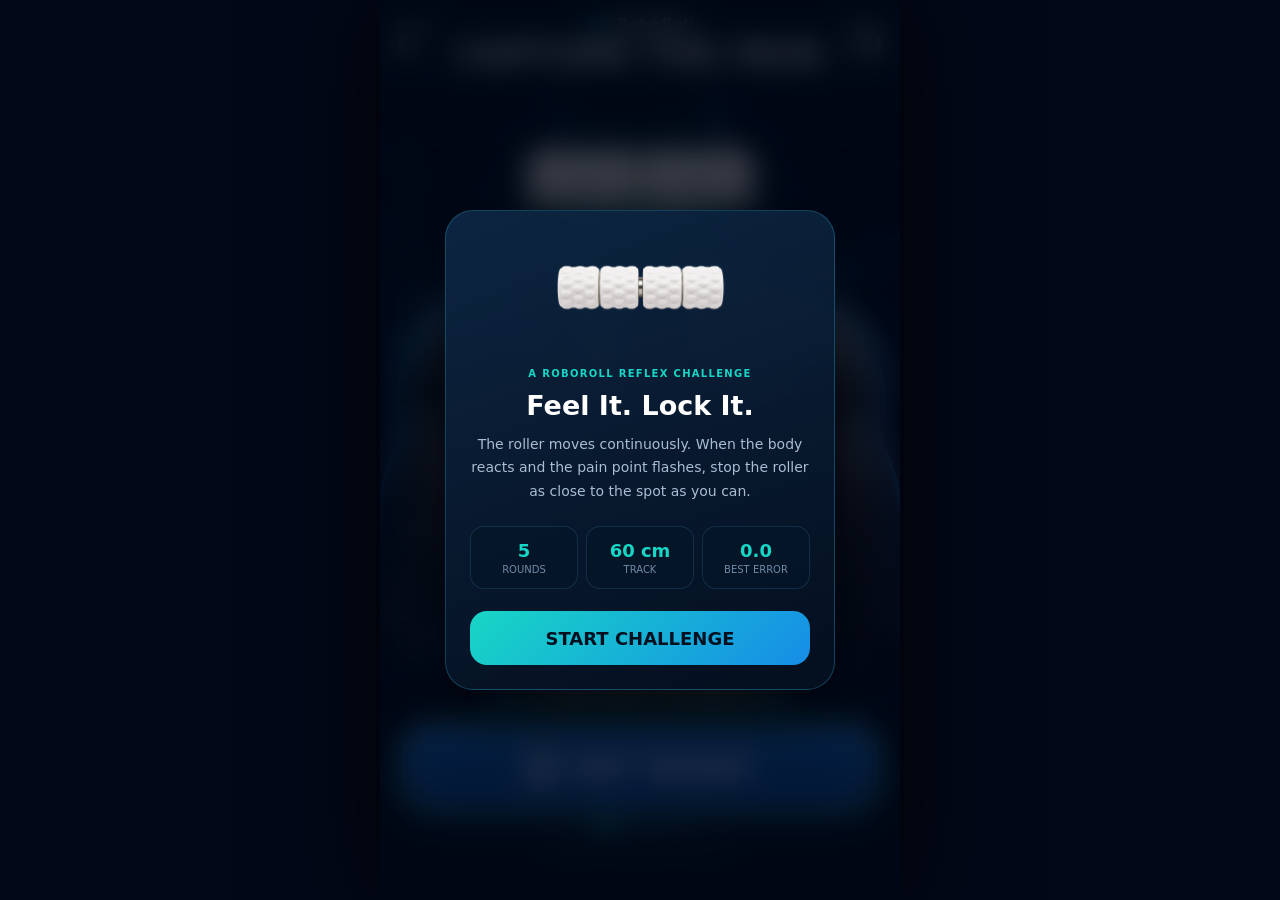
<file: pain-catcher/index.html>
<!doctype html>
<html lang="en">
  <head>
    <meta charset="UTF-8" />
    <meta name="viewport" content="width=device-width, initial-scale=1, viewport-fit=cover" />
    <meta name="theme-color" content="#071426" />
    <meta name="description" content="Test your reflexes and capture the exact moment and location of a pain point, inspired by the RoboRoll app." />
    <meta property="og:title" content="Capture the Pain Point | RoboRoll" />
    <meta property="og:description" content="How fast can you lock onto the pain point? Play the RoboRoll reflex challenge." />
    <meta property="og:type" content="website" />
    <meta property="og:image" content="./preview-gameplay.png" />
    <title>Capture the Pain Point | RoboRoll</title>
    <link rel="stylesheet" href="./styles.css" />
  </head>
  <body>
    <main class="game-shell">
      <div class="ambient" aria-hidden="true"></div>

      <header class="hud">
        <div class="brand">
          <span class="brand-mark"></span>
          <span>RoboRoll</span>
        </div>
        <h1>CAPTURE THE PAIN</h1>
        <div class="hud-stats">
          <div>
            <span>SCORE</span>
            <strong id="score">0</strong>
          </div>
          <div>
            <span>COMBO</span>
            <strong id="combo">x0</strong>
          </div>
        </div>
      </header>

      <section class="playfield" id="playfield" aria-label="Pain point capture game">
        <img class="body-image" src="./assets/back-background.png" alt="" draggable="false" />
        <div class="body-reaction" id="bodyReaction" aria-hidden="true">
          <span></span><span></span><span></span>
        </div>

        <div class="ruler" aria-hidden="true">
          <span class="ruler-unit">cm</span>
          <span style="--p: 0">0</span>
          <span style="--p: 0.25">15</span>
          <span style="--p: 0.5">30</span>
          <span style="--p: 0.75">45</span>
          <span style="--p: 1">60</span>
        </div>

        <div class="track" aria-hidden="true">
          <div class="track-energy"></div>
        </div>

        <div class="pain-point" id="painPoint" aria-hidden="true">
          <i></i><i></i><i></i>
          <b></b>
        </div>

        <div class="roller" id="roller" aria-hidden="true">
          <div class="roller-glow"></div>
          <img src="./assets/roller.png" alt="" draggable="false" />
        </div>

        <div class="result-toast" id="resultToast" role="status" aria-live="polite">
          <span id="distanceText">ERROR 0.0 cm</span>
          <strong id="gradeText">PERFECT</strong>
          <small id="reactionText">REACTION 0 ms</small>
        </div>
      </section>

      <section class="controls">
        <p id="instruction">Tap Start and watch for the pain signal</p>
        <button class="lock-button" id="lockButton" type="button">
          <span class="target-icon" aria-hidden="true"></span>
          <span id="buttonLabel">GET READY</span>
        </button>
        <div class="rounds" id="rounds" aria-label="Challenge progress"></div>
        <p class="keyboard-hint">Tap the screen or press Space to lock</p>
      </section>

      <section class="start-panel overlay-panel is-visible" id="startPanel">
        <div class="panel-content">
          <div class="mini-roller"><img src="./assets/roller.png" alt="" /></div>
          <p class="panel-kicker">A ROBOROLL REFLEX CHALLENGE</p>
          <h2>Feel It. Lock It.</h2>
          <p>The roller moves continuously. When the body reacts and the pain point flashes, stop the roller as close to the spot as you can.</p>
          <ul>
            <li><strong>5</strong><span>ROUNDS</span></li>
            <li><strong>60 cm</strong><span>TRACK</span></li>
            <li><strong>0.0</strong><span>BEST ERROR</span></li>
          </ul>
          <button id="startButton" type="button">START CHALLENGE</button>
        </div>
      </section>

      <section class="end-panel overlay-panel" id="endPanel">
        <div class="panel-content">
          <span class="end-kicker">PAIN POINTS CAPTURED</span>
          <div class="final-grade" id="finalGrade">S</div>
          <h2 id="finalTitle">PAIN POINT MASTER</h2>
          <p id="finalSummary">Score 0 · Average error 0.0 cm</p>
          <div class="best-row">
            <span>BEST REACTION</span>
            <strong id="bestReaction">0 ms</strong>
          </div>
          <div class="end-actions">
            <button id="replayButton" type="button">PLAY AGAIN</button>
            <button id="shareButton" class="secondary" type="button">SHARE SCORE</button>
          </div>
          <a href="https://www.youtube.com/@DrStephenBodyMind" target="_blank" rel="noreferrer">Meet the inventor on YouTube →</a>
        </div>
      </section>
    </main>

    <script src="./game.js"></script>
  </body>
</html>
</file>
<file: pain-catcher/styles.css>
:root {
  color-scheme: dark;
  --navy: #071426;
  --cyan: #18d6c5;
  --blue: #3b82f6;
  --coral: #ff6b5f;
  --white: #f6fbff;
  --muted: #91a8c2;
  font-family: Inter, "PingFang SC", "Microsoft YaHei", system-ui, sans-serif;
}

* {
  box-sizing: border-box;
  -webkit-tap-highlight-color: transparent;
}

html,
body {
  margin: 0;
  min-height: 100%;
  overflow: hidden;
  background: #020817;
}

button,
a {
  font: inherit;
}

button {
  color: inherit;
}

.game-shell {
  position: relative;
  width: min(100vw, 520px);
  height: 100dvh;
  min-height: 620px;
  margin: 0 auto;
  overflow: hidden;
  isolation: isolate;
  background:
    radial-gradient(circle at 50% 38%, rgba(18, 93, 143, 0.2), transparent 42%),
    linear-gradient(180deg, #061326 0%, #020817 100%);
  box-shadow: 0 0 100px rgba(0, 0, 0, 0.8);
  user-select: none;
}

.ambient {
  position: absolute;
  inset: 0;
  z-index: -1;
  opacity: 0.35;
  background-image:
    radial-gradient(circle at 20% 18%, var(--cyan) 0 1px, transparent 2px),
    radial-gradient(circle at 82% 28%, var(--blue) 0 1px, transparent 2px),
    radial-gradient(circle at 32% 70%, var(--cyan) 0 1px, transparent 2px);
  background-size: 113px 131px, 149px 167px, 181px 193px;
  animation: drift 12s linear infinite;
}

.hud {
  position: absolute;
  top: 0;
  left: 0;
  right: 0;
  z-index: 10;
  height: 128px;
  padding: max(16px, env(safe-area-inset-top)) 20px 8px;
  background: linear-gradient(180deg, rgba(2, 8, 23, 0.98), rgba(2, 8, 23, 0));
}

.brand {
  display: flex;
  justify-content: center;
  align-items: center;
  gap: 8px;
  color: var(--white);
  font-size: 15px;
  font-weight: 800;
  letter-spacing: 0.02em;
}

.brand-mark {
  width: 23px;
  height: 8px;
  border: 2px solid var(--cyan);
  border-radius: 6px;
  box-shadow: 0 0 12px rgba(24, 214, 197, 0.7);
}

.hud h1 {
  margin: 4px 0 0;
  text-align: center;
  font-size: clamp(22px, 5.8vw, 32px);
  line-height: 1;
  letter-spacing: 0.045em;
}

.hud-stats {
  position: absolute;
  top: max(18px, env(safe-area-inset-top));
  left: 18px;
  right: 18px;
  display: flex;
  justify-content: space-between;
  pointer-events: none;
}

.hud-stats div {
  display: flex;
  flex-direction: column;
  min-width: 68px;
}

.hud-stats div:last-child {
  align-items: flex-end;
}

.hud-stats span {
  color: var(--muted);
  font-size: 11px;
}

.hud-stats strong {
  font-size: 23px;
  font-variant-numeric: tabular-nums;
}

.playfield {
  position: absolute;
  top: 82px;
  left: 0;
  right: 0;
  bottom: 195px;
  overflow: hidden;
  touch-action: manipulation;
}

.body-image {
  position: absolute;
  inset: 0;
  width: 100%;
  height: 100%;
  object-fit: cover;
  object-position: center 47%;
  opacity: 0.92;
  transition: filter 160ms ease, transform 160ms ease;
  pointer-events: none;
}

.playfield.pain-active .body-image {
  filter: saturate(1.2) contrast(1.05);
  animation: pain-shiver 260ms ease-in-out 2;
}

.track {
  position: absolute;
  top: 16%;
  bottom: 9%;
  left: 50%;
  width: 31px;
  transform: translateX(-50%);
  border: 1px solid rgba(51, 225, 228, 0.42);
  border-radius: 22px;
  background: rgba(2, 16, 32, 0.55);
  box-shadow:
    inset 0 0 14px rgba(24, 214, 197, 0.18),
    0 0 24px rgba(24, 214, 197, 0.2);
}

.track::before {
  content: "";
  position: absolute;
  top: 12px;
  bottom: 12px;
  left: 50%;
  width: 2px;
  transform: translateX(-50%);
  background: repeating-linear-gradient(to bottom, var(--cyan) 0 9px, transparent 9px 17px);
  opacity: 0.65;
}

.track-energy {
  position: absolute;
  left: 50%;
  width: 10px;
  height: 70px;
  transform: translateX(-50%);
  border-radius: 50%;
  background: var(--cyan);
  filter: blur(9px);
  animation: energy-flow 1.9s linear infinite;
}

.ruler {
  position: absolute;
  z-index: 3;
  top: 16%;
  bottom: 9%;
  left: 17px;
  width: 44px;
  border-left: 1px solid rgba(24, 214, 197, 0.35);
  background: repeating-linear-gradient(to bottom, var(--cyan) 0 1px, transparent 1px 14px);
  background-size: 13px 14px;
  background-repeat: repeat-y;
}

.ruler > span:not(.ruler-unit) {
  position: absolute;
  top: calc(var(--p) * 100%);
  left: 18px;
  color: #d1e7f5;
  font-size: 11px;
  transform: translateY(-50%);
}

.ruler-unit {
  position: absolute;
  top: -27px;
  color: var(--cyan);
  font-size: 11px;
  font-weight: 800;
}

.roller {
  position: absolute;
  z-index: 6;
  left: 50%;
  top: 16%;
  width: min(54vw, 260px);
  transform: translate(-50%, -50%);
  will-change: top, transform;
  pointer-events: none;
}

.roller img {
  position: relative;
  z-index: 2;
  display: block;
  width: 100%;
  filter: drop-shadow(0 10px 12px rgba(0, 0, 0, 0.48));
}

.roller-glow {
  position: absolute;
  inset: 28% 3% 15%;
  border-radius: 50%;
  background: var(--cyan);
  filter: blur(24px);
  opacity: 0.35;
}

.roller.is-locked {
  animation: locked-pop 360ms cubic-bezier(0.22, 1.5, 0.36, 1);
}

.pain-point {
  position: absolute;
  z-index: 5;
  left: 50%;
  top: 70%;
  width: 20px;
  height: 20px;
  transform: translate(-50%, -50%) scale(0);
  border-radius: 50%;
  background: #fff7a8;
  box-shadow: 0 0 12px #fff, 0 0 30px var(--coral), 0 0 65px var(--coral);
  opacity: 0;
}

.pain-point.is-visible {
  opacity: 1;
  transform: translate(-50%, -50%) scale(1);
}

.pain-point i {
  position: absolute;
  inset: -15px;
  border: 2px solid var(--coral);
  border-radius: 50%;
  animation: pain-wave 1.05s ease-out infinite;
}

.pain-point i:nth-child(2) {
  animation-delay: 0.28s;
}

.pain-point i:nth-child(3) {
  animation-delay: 0.56s;
}

.body-reaction {
  position: absolute;
  z-index: 4;
  inset: 0;
  opacity: 0;
  pointer-events: none;
}

.body-reaction span {
  position: absolute;
  left: 50%;
  top: 64%;
  width: 130px;
  height: 70px;
  transform: translate(-50%, -50%);
  border: 2px solid rgba(255, 107, 95, 0.45);
  border-radius: 50%;
}

.playfield.pain-active .body-reaction {
  opacity: 1;
}

.result-toast {
  position: absolute;
  z-index: 12;
  top: 22%;
  right: 15px;
  display: flex;
  flex-direction: column;
  width: 145px;
  padding: 12px 14px;
  border: 1px solid rgba(24, 214, 197, 0.7);
  border-radius: 16px;
  background: rgba(4, 21, 39, 0.9);
  box-shadow: 0 0 30px rgba(24, 214, 197, 0.18);
  opacity: 0;
  transform: translateX(24px);
  transition: 220ms ease;
}

.result-toast.is-visible {
  opacity: 1;
  transform: translateX(0);
}

.result-toast span {
  color: #c6d9ea;
  font-size: 12px;
}

.result-toast strong {
  margin: 3px 0;
  color: var(--cyan);
  font-size: 23px;
  font-style: italic;
}

.result-toast small {
  color: var(--muted);
  font-size: 10px;
}

.controls {
  position: absolute;
  z-index: 15;
  left: 0;
  right: 0;
  bottom: 0;
  height: 205px;
  padding: 0 22px max(12px, env(safe-area-inset-bottom));
  text-align: center;
  background: linear-gradient(0deg, #020817 70%, transparent);
}

.controls p {
  min-height: 22px;
  margin: 0 0 7px;
  color: var(--cyan);
  font-size: 14px;
  font-weight: 700;
}

.lock-button {
  position: relative;
  display: flex;
  justify-content: center;
  align-items: center;
  gap: 15px;
  width: 100%;
  height: 86px;
  border: 2px solid #4cf5ee;
  border-radius: 32px;
  outline: none;
  overflow: hidden;
  background: linear-gradient(180deg, #1479e7, #06449d);
  box-shadow:
    inset 0 0 22px rgba(255, 255, 255, 0.18),
    0 0 25px rgba(24, 214, 197, 0.5);
  color: white;
  font-size: 27px;
  font-weight: 900;
  letter-spacing: 0.05em;
  cursor: pointer;
}

.lock-button::after {
  content: "";
  position: absolute;
  inset: 0;
  transform: translateX(-120%);
  background: linear-gradient(100deg, transparent 35%, rgba(255, 255, 255, 0.35), transparent 65%);
  animation: button-sheen 2.4s ease-in-out infinite;
}

.lock-button:active {
  transform: scale(0.975);
}

.lock-button.is-ready {
  background: linear-gradient(180deg, #ff7b68, #d9364f);
  border-color: #ffbb9d;
  box-shadow: 0 0 34px rgba(255, 107, 95, 0.7);
  animation: ready-pulse 0.7s ease-in-out infinite alternate;
}

.target-icon {
  position: relative;
  flex: 0 0 auto;
  width: 34px;
  height: 34px;
  border: 3px solid currentColor;
  border-radius: 50%;
  box-shadow: inset 0 0 0 7px transparent;
}

.target-icon::before,
.target-icon::after {
  content: "";
  position: absolute;
  background: currentColor;
}

.target-icon::before {
  top: 50%;
  left: -8px;
  width: 44px;
  height: 3px;
  transform: translateY(-50%);
}

.target-icon::after {
  top: -8px;
  left: 50%;
  width: 3px;
  height: 44px;
  transform: translateX(-50%);
}

.rounds {
  display: flex;
  justify-content: center;
  gap: 9px;
  margin-top: 11px;
}

.rounds span {
  width: 9px;
  height: 9px;
  border-radius: 50%;
  background: #244267;
  transition: 220ms ease;
}

.rounds span.current {
  background: var(--cyan);
  box-shadow: 0 0 12px var(--cyan);
  transform: scale(1.35);
}

.rounds span.done {
  background: var(--blue);
}

.controls .keyboard-hint {
  margin-top: 7px;
  color: #637a94;
  font-size: 10px;
  font-weight: 400;
}

.overlay-panel {
  position: absolute;
  z-index: 30;
  inset: 0;
  display: grid;
  place-items: center;
  padding: 28px;
  background: rgba(1, 7, 20, 0.76);
  backdrop-filter: blur(14px);
  opacity: 0;
  visibility: hidden;
  transition: 320ms ease;
}

.overlay-panel.is-visible {
  opacity: 1;
  visibility: visible;
}

.panel-content {
  width: min(100%, 390px);
  padding: 28px 24px 24px;
  border: 1px solid rgba(46, 195, 226, 0.28);
  border-radius: 28px;
  text-align: center;
  background: linear-gradient(160deg, rgba(13, 38, 67, 0.96), rgba(4, 15, 31, 0.98));
  box-shadow: 0 25px 80px rgba(0, 0, 0, 0.5);
}

.mini-roller {
  width: 190px;
  margin: -13px auto 8px;
}

.mini-roller img {
  width: 100%;
}

.panel-content h2 {
  margin: 0 0 12px;
  font-size: 27px;
}

.panel-content .panel-kicker {
  margin-bottom: 8px;
  color: var(--cyan);
  font-size: 10px;
  font-weight: 900;
  letter-spacing: 0.13em;
}

.panel-content p {
  margin: 0;
  color: #a9bdd1;
  font-size: 14px;
  line-height: 1.7;
}

.panel-content ul {
  display: grid;
  grid-template-columns: repeat(3, 1fr);
  gap: 8px;
  margin: 22px 0;
  padding: 0;
  list-style: none;
}

.panel-content li {
  display: flex;
  flex-direction: column;
  padding: 13px 5px;
  border: 1px solid rgba(87, 158, 210, 0.18);
  border-radius: 14px;
  background: rgba(5, 22, 41, 0.7);
}

.panel-content li strong {
  color: var(--cyan);
  font-size: 18px;
}

.panel-content li span {
  margin-top: 3px;
  color: #718aa4;
  font-size: 10px;
}

.panel-content button {
  width: 100%;
  min-height: 54px;
  border: 0;
  border-radius: 17px;
  background: linear-gradient(135deg, var(--cyan), #168de7);
  color: #03101f;
  font-size: 18px;
  font-weight: 900;
  cursor: pointer;
}

.end-kicker {
  color: var(--cyan);
  font-size: 13px;
  font-weight: 800;
}

.final-grade {
  margin: 6px auto 2px;
  color: var(--cyan);
  font-size: 82px;
  font-weight: 950;
  line-height: 1;
  text-shadow: 0 0 30px rgba(24, 214, 197, 0.55);
}

.best-row {
  display: flex;
  justify-content: space-between;
  margin: 20px 0;
  padding: 14px 16px;
  border-radius: 14px;
  background: rgba(1, 10, 23, 0.6);
  color: #8fa8c0;
}

.best-row strong {
  color: white;
}

.end-actions {
  display: grid;
  grid-template-columns: 1fr 1fr;
  gap: 10px;
}

.end-actions .secondary {
  border: 1px solid rgba(24, 214, 197, 0.5);
  background: transparent;
  color: var(--cyan);
}

.end-panel a {
  display: inline-block;
  margin-top: 18px;
  color: #8ba9c5;
  font-size: 12px;
  text-decoration: none;
}

@keyframes energy-flow {
  from { top: 0; }
  to { top: calc(100% - 70px); }
}

@keyframes pain-wave {
  from { opacity: 0.85; transform: scale(0.55); }
  to { opacity: 0; transform: scale(2.4); }
}

@keyframes pain-shiver {
  0%, 100% { transform: translateX(0); }
  25% { transform: translateX(-3px); }
  75% { transform: translateX(3px); }
}

@keyframes locked-pop {
  50% { transform: translate(-50%, -50%) scale(1.12); }
}

@keyframes ready-pulse {
  to { transform: scale(1.015); }
}

@keyframes button-sheen {
  45%, 100% { transform: translateX(120%); }
}

@keyframes drift {
  to { background-position: 113px 131px, -149px 167px, 181px -193px; }
}

@media (max-height: 700px) {
  .hud { height: 105px; }
  .hud h1 { font-size: 27px; }
  .playfield { top: 66px; bottom: 163px; }
  .controls { height: 173px; }
  .lock-button { height: 68px; font-size: 23px; }
  .controls .keyboard-hint { display: none; }
}

@media (prefers-reduced-motion: reduce) {
  *, *::before, *::after {
    animation-duration: 0.01ms !important;
    animation-iteration-count: 1 !important;
  }
}
</file>
